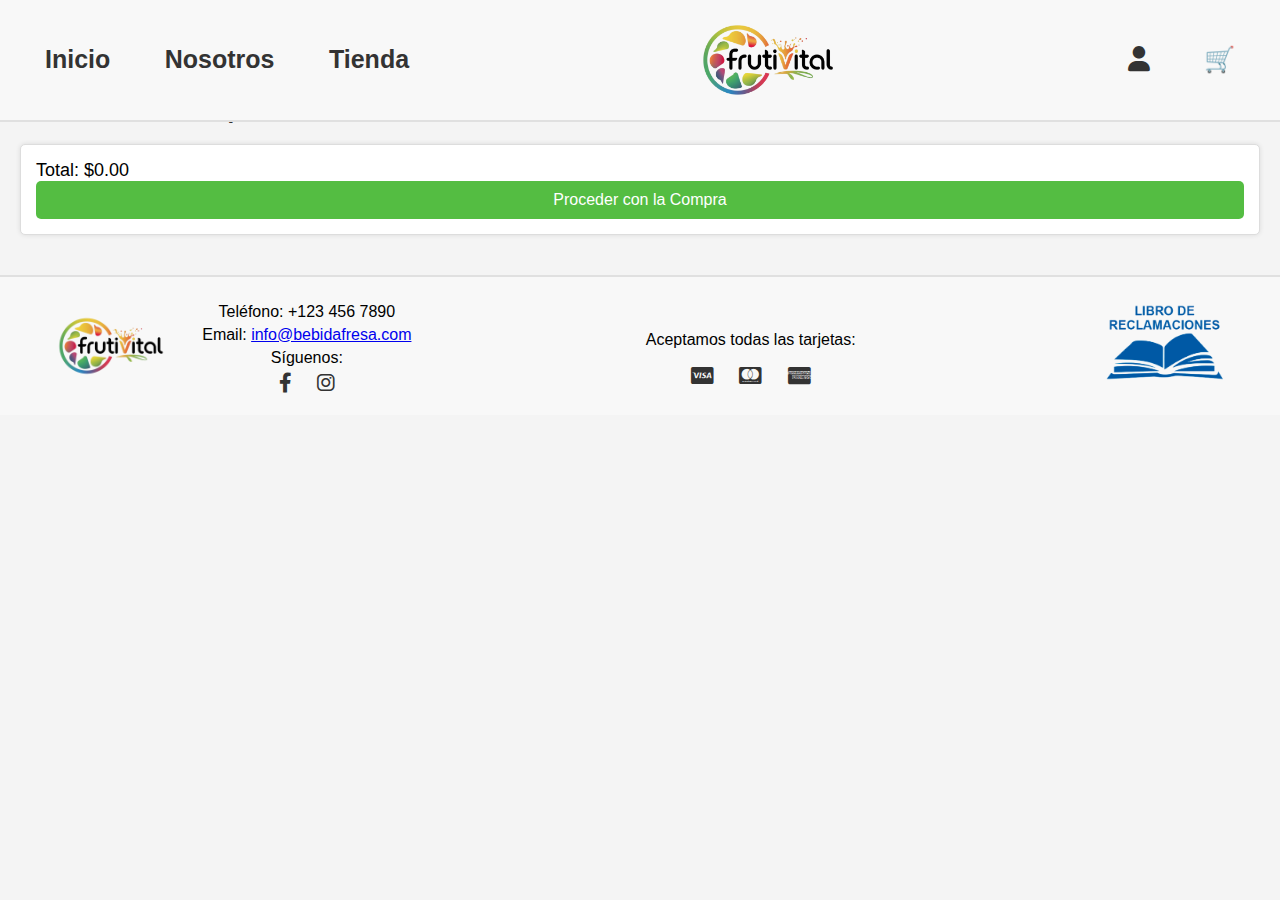
<file: carrito.html>
<!DOCTYPE html>
<html lang="es">
<head>
    <meta charset="UTF-8">
    <meta name="viewport" content="width=device-width, initial-scale=1.0">
    <title>Carrito de Compras</title>
    <link rel="stylesheet" href="css/carrito.css">
    <link rel="stylesheet" href="https://cdnjs.cloudflare.com/ajax/libs/font-awesome/6.0.0-beta3/css/all.min.css">
</head>
<body>
    <header>
        <div class="header-container">
            <nav class="nav-left">
                <a href="index.html">Inicio</a>
                <a href="nosotros.html">Nosotros</a>
                <a href="tienda.html">Tienda</a>
            </nav>
            <div class="logo-container">
                <img src="imagenes/logo.png" alt="Logo" class="logo">
            </div>
            <div class="nav-right">
                <a href="iniciar sesion.html" class="icon-link"><i class="fas fa-user"></i></a>
                <a href="carrito.html" id="cart-icon" class="icon-link">🛒</a>
            </div>
        </div>
    </header>

    <main>
        <section id="cart">
            <h1>Tu Carrito de Compras</h1>
            <ul id="cart-items">
                <!-- Los productos del carrito serán añadidos aquí por JavaScript -->
            </ul>
            <div class="cart-summary">
                <p id="total-price">Total: $0.00</p>
                <button id="checkout-button">Proceder con la Compra</button>
            </div>
        </section>
    </main>

    <footer>
        <div class="footer-content">
            <div class="logo-contact">
                <img src="imagenes/logo.png" alt="Logo" class="footer-logo">
                <div class="contact-info">
                    <p>Teléfono: +123 456 7890</p>
                    <p>Email: <a href="mailto:info@bebidafresa.com">info@bebidafresa.com</a></p>
                    <p>Síguenos:</p>
                    <div class="social-icons">
                        <a href="https://www.facebook.com/profile.php?id=61564881196009&mibextid=qi2Omg&rdid=guccCnYIOMd3tkDh&share_url=https%3A%2F%2Fwww.facebook.com%2Fshare%2FWGmqkBfZDGgiv8Hw%2F%3Fmibextid%3Dqi2Omg" target="_blank" aria-label="Facebook">
                            <i class="fab fa-facebook-f"></i>
                        </a>
                        <a href="https://instagram.com" target="_blank" aria-label="Instagram">
                            <i class="fab fa-instagram"></i>
                        </a>
                    </div>
                </div>
            </div>
            <div class="payment-info">
                <p>Aceptamos todas las tarjetas:</p>
                <a href="https://www.visa.com" target="_blank" class="payment-icon" aria-label="Visa">
                    <i class="fab fa-cc-visa"></i>
                </a>
                <a href="https://www.mastercard.com" target="_blank" class="payment-icon" aria-label="MasterCard">
                    <i class="fab fa-cc-mastercard"></i>
                </a>
                <a href="https://www.americanexpress.com" target="_blank" class="payment-icon" aria-label="American Express">
                    <i class="fab fa-cc-amex"></i>
                </a>
            </div>
            <div class="complaint-book">
                <img src="imagenes/libro de reclamaciones.png" alt="Libro de Reclamaciones">
            </div>
        </div>
    </footer>

    <!-- Incluir JavaScript al final del body -->
    <script src="carrito.js"></script>
</body>
</html>
</file>
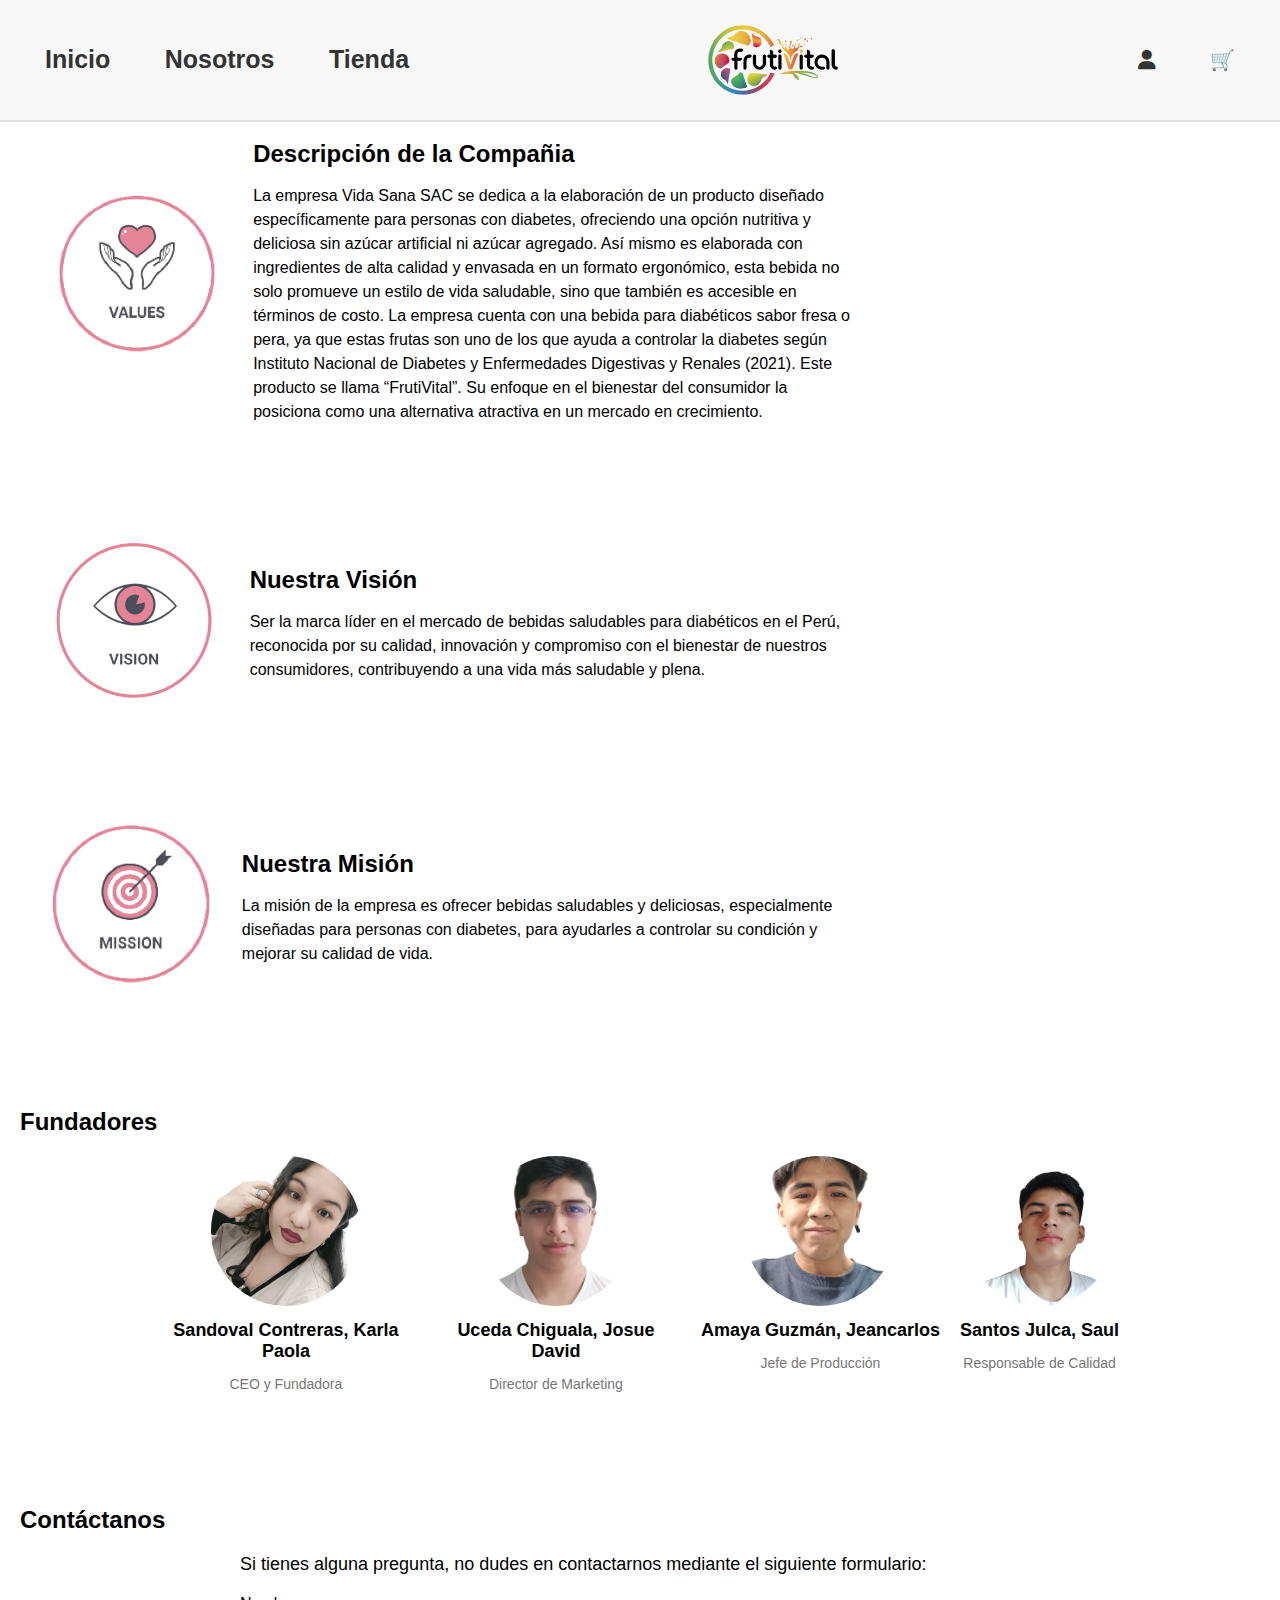
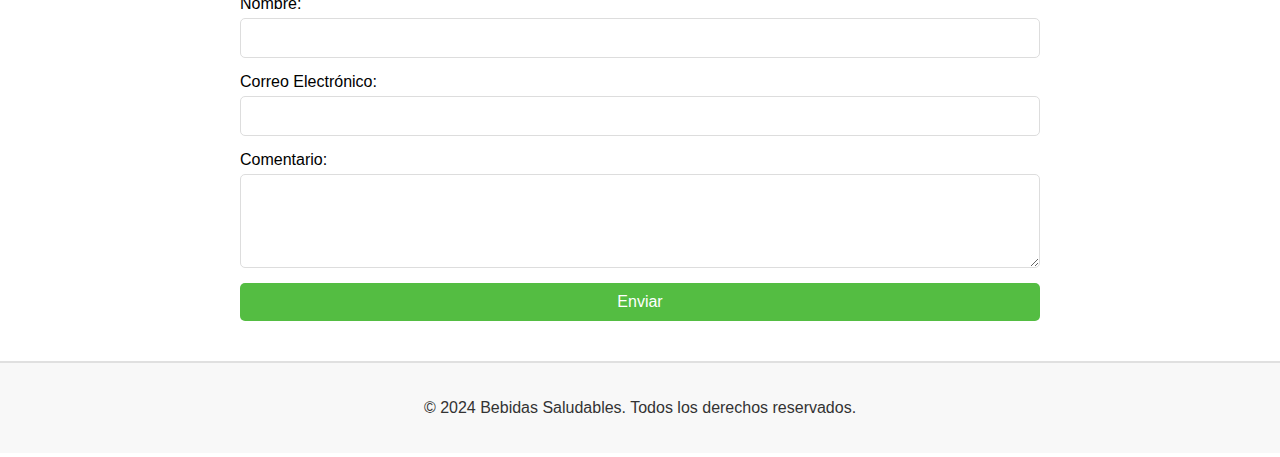
<file: nosotros.html>
<!DOCTYPE html>
<html lang="es">
<head>
    <meta charset="UTF-8">
    <meta name="viewport" content="width=device-width, initial-scale=1.0">
    <title>Sobre Nosotros</title>
    <link rel="stylesheet" href="css/nosotros.css">
    <link rel="stylesheet" href="https://cdnjs.cloudflare.com/ajax/libs/font-awesome/6.0.0-beta3/css/all.min.css">
</head>
<body>
    <header>
        <div class="header-container">
            <nav class="nav-left">
                <a href="index.html">Inicio</a>
                <a href="nosotros.html">Nosotros</a>
                <a href="tienda.html">Tienda</a>
            </nav>
            <div class="logo-container">
                <img src="imagenes/logo.png" alt="Logo" class="logo">
            </div>
            <div class="nav-right">
                <a href="iniciar sesion.html" class="icon-link" title="Iniciar Sesión"><i class="fas fa-user"></i></a>
                <a href="carrito.html" id="cart-icon" class="icon-link">🛒</a>
            </div>
        </div>
    </header>

    <main>
        <section id="mision" class="section-padding">
            <div class="section-container">
                <div class="section-image">
                    <img src="imagenes/nosotros.png" alt="Misión">
                </div>
                <div class="section-text">
                    <h2>Descripción de la Compañia</h2>
                    <p>La empresa Vida Sana SAC se dedica a la elaboración de un producto diseñado específicamente para personas con diabetes, ofreciendo una opción nutritiva y deliciosa sin azúcar artificial ni azúcar agregado. Así mismo es elaborada con ingredientes de alta calidad y envasada en un formato ergonómico, esta bebida no solo promueve un estilo de vida saludable, sino que también es accesible en términos de costo. La empresa cuenta con una bebida para diabéticos sabor fresa o pera, ya que estas frutas son uno de los que ayuda a controlar la diabetes según Instituto Nacional de Diabetes y Enfermedades Digestivas y Renales (2021). Este producto se llama “FrutiVital”. Su enfoque en el bienestar del consumidor la posiciona como una alternativa atractiva en un mercado en crecimiento.</p>
                </div>
            </div>
        </section>

        <section id="vision" class="section-padding">
            <div class="section-container">
                <div class="section-image">
                    <img src="imagenes/vision.png" alt="Visión">
                </div>
                <div class="section-text">
                    <h2>Nuestra Visión</h2>
                    <p>Ser la marca líder en el mercado de bebidas saludables para diabéticos en el Perú, reconocida por su calidad, innovación y compromiso con el bienestar de nuestros consumidores, contribuyendo a una vida más saludable y plena.</p>
                </div>
            </div>
        </section>

        <section id="about-us" class="section-padding">
            <div class="section-container">
                <div class="section-image">
                    <img src="imagenes/mision.png" alt="Sobre Nosotros">
                </div>
                <div class="section-text">
                    <h2>Nuestra Misión</h2>
                    <p>La misión de la empresa es ofrecer bebidas saludables y deliciosas, especialmente diseñadas para personas con diabetes, para ayudarles a controlar su condición y mejorar su calidad de vida.</p>
                </div>
            </div>
        </section>

        <section id="team" class="section-padding">
            <h2>Fundadores</h2>
            <div class="team-container">
                <div class="team-member">
                    <img src="imagenes/Karla.png" alt="Miembro del Equipo 1">
                    <h3>Sandoval Contreras, Karla Paola</h3>
                    <p>CEO y Fundadora</p>
                </div>
                <div class="team-member">
                    <img src="imagenes/Josue.png" alt="Miembro del Equipo 2">
                    <h3>Uceda Chiguala, Josue David</h3>
                    <p>Director de Marketing</p>
                </div>
                <div class="team-member">
                    <img src="imagenes/jean.png" alt="Miembro del Equipo 3">
                    <h3>Amaya Guzmán, Jeancarlos</h3>
                    <p>Jefe de Producción</p>
                </div>
                <div class="team-member">
                    <img src="imagenes/saul.png" alt="Miembro del Equipo 4">
                    <h3>Santos Julca, Saul</h3>
                    <p>Responsable de Calidad</p>
                </div>
            </div>
        </section>

        <section id="contact" class="section-padding">
            <h2>Contáctanos</h2>
            <div class="contact-container">
                <p>Si tienes alguna pregunta, no dudes en contactarnos mediante el siguiente formulario:</p>
                <form action="submit_form.php" method="post">
                    <div class="form-group">
                        <label for="name">Nombre:</label>
                        <input type="text" id="name" name="name" required>
                    </div>
                    <div class="form-group">
                        <label for="email">Correo Electrónico:</label>
                        <input type="email" id="email" name="email" required>
                    </div>
                    <div class="form-group">
                        <label for="comment">Comentario:</label>
                        <textarea id="comment" name="comment" rows="4" required></textarea>
                    </div>
                    <button type="submit">Enviar</button>
                </form>
            </div>
        </section>
    </main>

    <footer>
        <div class="footer-content">
            <p>&copy; 2024 Bebidas Saludables. Todos los derechos reservados.</p>
        </div>
    </footer>
</body>
</html>
</file>
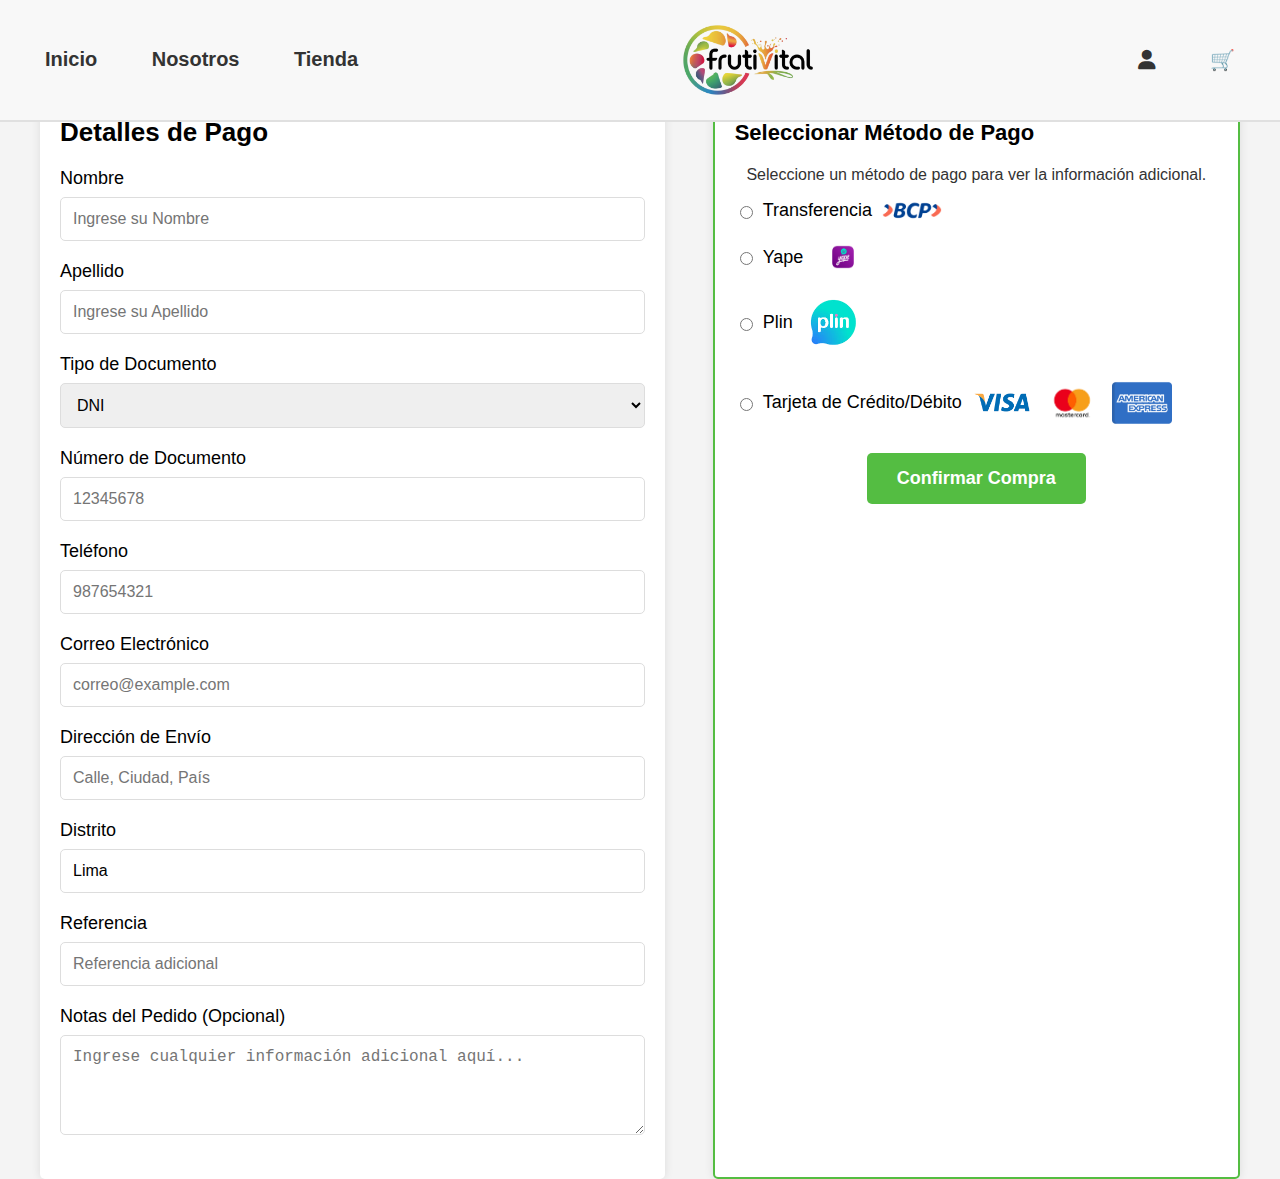
<file: tarjeta.html>
<!DOCTYPE html>
<html lang="es">
<head>
    <meta charset="UTF-8">
    <meta name="viewport" content="width=device-width, initial-scale=1.0">
    <title>Pagar - Tu Compra</title>
    <link rel="stylesheet" href="css/tarjeta.css">
    <link rel="stylesheet" href="https://cdnjs.cloudflare.com/ajax/libs/font-awesome/6.0.0-beta3/css/all.min.css">
</head>
<body>
    <header>
        <div class="header-container">
            <nav class="nav-left">
                <a href="index.html">Inicio</a>
                <a href="nosotros.html">Nosotros</a>
                <a href="tienda.html">Tienda</a>
            </nav>
            <div class="logo-container">
                <img src="imagenes/logo.png" alt="Logo" class="logo">
            </div>
            <div class="nav-right">
                <a href="iniciar sesion.html" class="icon-link"><i class="fas fa-user"></i></a>
                <a href="carrito.html" id="cart-icon" class="icon-link">🛒</a>
            </div>
        </div>
    </header>

    <main>
        <section id="payment">
            <div class="payment-container">
                <div class="payment-details">
                    <h1>Detalles de Pago</h1>
                    <form id="payment-form">
                        <div class="form-group">
                            <label for="first-name">Nombre</label>
                            <input type="text" id="first-name" name="first-name" placeholder="Ingrese su Nombre" required>
                        </div>
                        <div class="form-group">
                            <label for="last-name">Apellido</label>
                            <input type="text" id="last-name" name="last-name" placeholder="Ingrese su Apellido" required>
                        </div>
                        <div class="form-group">
                            <label for="id-type">Tipo de Documento</label>
                            <select id="id-type" name="id-type" required>
                                <option value="dni">DNI</option>
                                <option value="ruc">RUC</option>
                            </select>
                        </div>
                        <div class="form-group">
                            <label for="id-number">Número de Documento</label>
                            <input type="text" id="id-number" name="id-number" placeholder="12345678" required>
                        </div>
                        <div class="form-group">
                            <label for="phone">Teléfono</label>
                            <input type="text" id="phone" name="phone" placeholder="987654321" required>
                        </div>
                        <div class="form-group">
                            <label for="email">Correo Electrónico</label>
                            <input type="email" id="email" name="email" placeholder="correo@example.com" required>
                        </div>
                        <div class="form-group">
                            <label for="shipping-address">Dirección de Envío</label>
                            <input type="text" id="shipping-address" name="shipping-address" placeholder="Calle, Ciudad, País" required>
                        </div>
                        <div class="form-group">
                            <label for="district">Distrito</label>
                            <input type="text" id="district" name="district" value="Lima" readonly required>
                        </div>
                        <div class="form-group">
                            <label for="reference">Referencia</label>
                            <input type="text" id="reference" name="reference" placeholder="Referencia adicional">
                        </div>
                        <div class="form-group">
                            <label for="notes">Notas del Pedido (Opcional)</label>
                            <textarea id="notes" name="notes" placeholder="Ingrese cualquier información adicional aquí..."></textarea>
                        </div>
                    </form>
                </div>
                <div class="payment-methods">
                    <h2>Seleccionar Método de Pago</h2>
                    <p id="payment-info-text">Seleccione un método de pago para ver la información adicional.</p>
                    <form id="payment-method-form">
                        <div class="form-group">
                            <label>
                                <input type="radio" name="payment-method" value="transferencia" id="transferencia">
                                Transferencia
                                <img src="imagenes/bcp.png" alt="BCP" class="payment-icon">
                            </label>
                            <div id="transferencia-details" class="method-details">
                                <p>Realizar tu pago directamente en nuestras cuentas bancarias:</p>
                                <p> BCP N°: 194-9856101-0-78</p>
                                <p>CCI: 002194009856101078</p>
                                <p>Titular:<strong>Karla Paola Sandoval Contreras</strong></p>
                                <p>Una vez realizado el abono por favor enviar el voucher a nuestro whatsapp</p>
                                <p><strong>9977753496</strong></p>
                                <p>¡Muchas Gracias</p>
                            </div>
                        </div>
                        <div class="form-group">
                            <label>
                                <input type="radio" name="payment-method" value="yape" id="yape">
                                Yape
                                <img src="imagenes/yape.png" alt="Yape" class="payment-icon">
                            </label>
                            <div id="yape-details" class="method-details">
                                <p>Realizar tu pago 100% seguro a través de tu aplicativo YAPE registrando el número <strong>997753496</strong></p>
                                <p>No olvides confirmar el pago enviando la constancia a nuestro Whatsapp</p>
                                <p><strong>9977753496</strong></p>
                                <p>Titula:<strong> Karla Paola Sandoval Contreras</strong></p>
                                <p>¡Muchas Gracias por su compra</p>
                            </div>
                        </div>
                        <div class="form-group">
                            <label>
                                <input type="radio" name="payment-method" value="plin" id="plin">
                                Plin
                                <img src="imagenes/plin.png" alt="Plin" class="payment-icon">
                            </label>
                            <div id="plin-details" class="method-details">
                                <p>Realizar tu pago 100% seguro a través de tu aplicativo PLIN registrando el número <strong>997753496</strong></p>
                                <p>No olvides confirmar el pago enviando la constancia a nuestro Whatsapp</p>
                                <p><strong>9977753496</strong></p>
                                <p>Titula:<strong> Karla Paola Sandoval Contreras</strong></p>
                                <p>¡Muchas Gracias por su compra</p>
                            </div>
                        </div>
                        <div class="form-group">
                            <label>
                                <input type="radio" name="payment-method" value="tarjeta" id="tarjeta">
                                Tarjeta de Crédito/Débito
                                <img src="imagenes/visa.png" alt="Visa" class="payment-icon">
                                <img src="imagenes/mastercar.png" alt="MasterCard" class="payment-icon">
                                <img src="imagenes/american.png" alt="American Express" class="payment-icon">
                            </label>
                            <div id="tarjeta-details" class="method-details">
                                <p>Usted ingresará los datos de su tarjeta en el portal de pagos 100% SEGURO. Ingrese los detalles de su tarjeta:</p>
                                <div class="form-group">
                                    <label for="card-number">Número de Tarjeta</label>
                                    <input type="text" id="card-number" name="card-number" placeholder="1234 5678 9012 3456" required>
                                </div>
                                <div class="form-group">
                                    <label for="card-expiry">Fecha de Expiración</label>
                                    <input type="text" id="card-expiry" name="card-expiry" placeholder="MM/AA" required>
                                </div>
                                <div class="form-group">
                                    <label for="card-cvc">CVC</label>
                                    <input type="text" id="card-cvc" name="card-cvc" placeholder="123" required>
                                </div>
                                <div class="form-group">
                                    <label for="card-holder">Nombre del Titular</label>
                                    <input type="text" id="card-holder" name="card-holder" placeholder="Juan Pérez" required>
                                </div>
                                <p>Tus datos personales se utilizarán para procesar tu pedido, mejorar tu experiencia en esta web y otros própositos descritos en nuestra política de privacidad.</p>
                            </div>
                        </div>
                        <!-- Botón de Confirmar Compra -->
                        <div class="confirm-container">
                            <button type="submit" id="confirm-button">Confirmar Compra</button>
                        </div>
                    </form>
                </div>
            </div>
        </section>
    </main>

    <script src="tarjeta.js"></script>
</body>
</html>
</file>
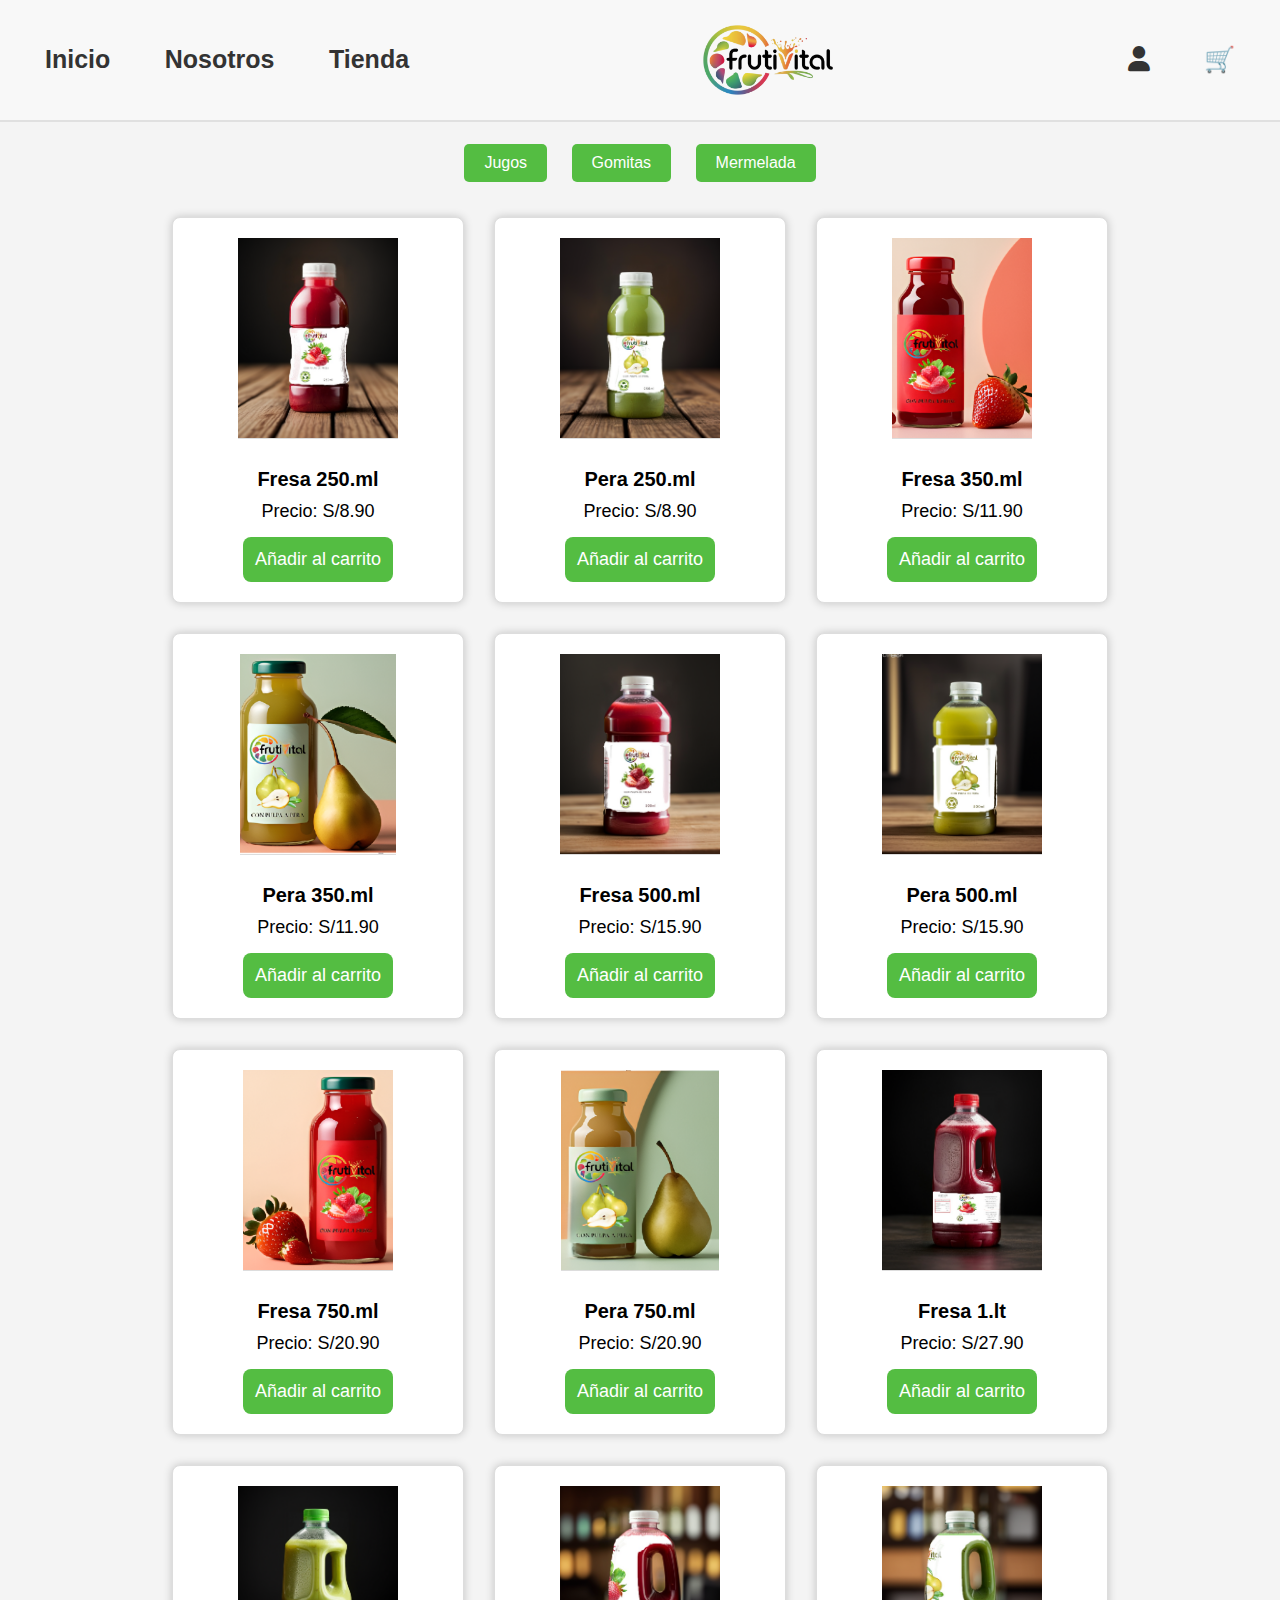
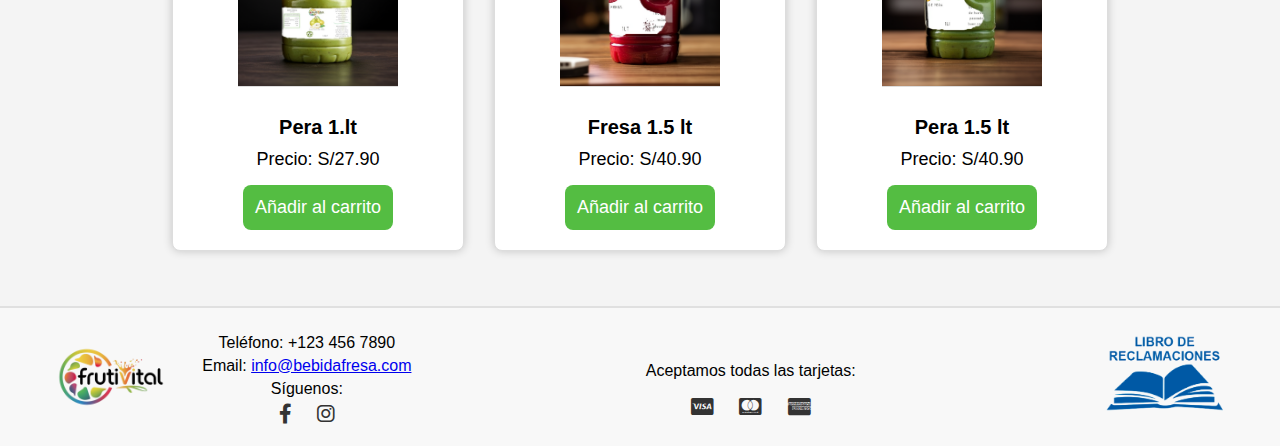
<file: tienda.html>
<!DOCTYPE html>
<html lang="es">
<head>
    <meta charset="UTF-8">
    <meta name="viewport" content="width=device-width, initial-scale=1.0">
    <title>Tienda</title>
    <link rel="stylesheet" href="css/tienda.css">
    <link rel="stylesheet" href="https://cdnjs.cloudflare.com/ajax/libs/font-awesome/6.0.0-beta3/css/all.min.css">
</head>
<body>
    <header>
        <div class="header-container">
            <nav class="nav-left">
                <a href="index.html">Inicio</a>
                <a href="nosotros.html">Nosotros</a>
                <a href="tienda.html">Tienda</a>
            </nav>
            <div class="logo-container">
                <img src="imagenes/logo.png" alt="Logo" class="logo">
            </div>
            <div class="nav-right">
                <a href="iniciar sesion.html" class="icon-link"><i class="fas fa-user"></i></a>
                <a href="carrito.html" id="cart-icon" class="icon-link">🛒</a>
            </div>
        </div>
    </header>

    <main>
        <section id="store">
            <h1>Tienda</h1>
            <div class="categories">
                <button class="category-btn" data-category="bebidas">Jugos</button>
                <button class="category-btn" data-category="snacks">Gomitas</button>
                <button class="category-btn" data-category="postres">Mermelada</button>
            </div>
            <div class="products" id="products">
            </div>
        </section>
    </main>

    <footer>
        <div class="footer-content">
            <div class="logo-contact">
                <img src="imagenes/logo.png" alt="Logo" class="footer-logo">
                <div class="contact-info">
                    <p>Teléfono: +123 456 7890</p>
                    <p>Email: <a href="mailto:info@bebidafresa.com">info@bebidafresa.com</a></p>
                    <p>Síguenos:</p>
                    <div class="social-icons">
                        <a href="https://www.facebook.com/profile.php?id=61564881196009&mibextid=qi2Omg&rdid=guccCnYIOMd3tkDh&share_url=https%3A%2F%2Fwww.facebook.com%2Fshare%2FWGmqkBfZDGgiv8Hw%2F%3Fmibextid%3Dqi2Omg" target="_blank" aria-label="Facebook">
                            <i class="fab fa-facebook-f"></i>
                        </a>
                        <a href="https://instagram.com" target="_blank" aria-label="Instagram">
                            <i class="fab fa-instagram"></i>
                        </a>
                    </div>
                </div>
            </div>
            <div class="payment-info">
                <p>Aceptamos todas las tarjetas:</p>
                <a href="https://www.visa.com" target="_blank" class="payment-icon" aria-label="Visa">
                    <i class="fab fa-cc-visa"></i>
                </a>
                <a href="https://www.mastercard.com" target="_blank" class="payment-icon" aria-label="MasterCard">
                    <i class="fab fa-cc-mastercard"></i>
                </a>
                <a href="https://www.americanexpress.com" target="_blank" class="payment-icon" aria-label="American Express">
                    <i class="fab fa-cc-amex"></i>
                </a>
            </div>
            <div class="complaint-book">
                <img src="imagenes/libro de reclamaciones.png" alt="Libro de Reclamaciones">
            </div>
        </div>
    </footer>

    <script src="tienda.js"></script>
</body>
</html>
</file>
<file: css/carrito.css>
/* carrito.css */
body {
    font-family: Arial, sans-serif;
    margin: 0;
    padding: 0;
    background-color: #f4f4f4;
}

/* Estilos para el encabezado */
header {
    background-color: #f8f8f8;
    border-bottom: 2px solid #e0e0e0;
    padding: 10px 0;
    position: fixed;
    width: 100%;
    top: 0;
    z-index: 1000;
}

.header-container {
    display: flex;
    align-items: center;
    justify-content: space-between;
    padding: 0 20px;
}

.nav-left a, .nav-right a {
    text-decoration: none;
    color: #333;
    margin: 0 25px;
    font-size: 25px;
    font-weight: bold;
    transition: color 0.3s ease;
}

.nav-left a:hover, .nav-right a:hover {
    color: #54BD42;
}

.logo-container {
    flex: 1;
    display: flex;
    justify-content: center;
}

.logo {
    max-height: 100px;
    width: auto;
}

/* Estilos específicos para el carrito */
#cart {
    padding: 80px 20px 20px;
}

h1 {
    font-size: 24px;
    color: #333;
    margin-bottom: 20px;
}

#cart-items {
    list-style: none;
    padding: 0;
    margin: 0;
}

.cart-item {
    background-color: #fff;
    border: 1px solid #ddd;
    padding: 15px;
    margin-bottom: 10px;
    border-radius: 5px;
    box-shadow: 0 0 5px rgba(0, 0, 0, 0.1);
    display: flex;
    align-items: center;
    justify-content: space-between;
}

.cart-item img {
    max-width: 100px;
    height: auto;
    margin-right: 15px;
}

.cart-item-details {
    flex: 1;
}

.cart-item-name {
    font-weight: bold;
}

.cart-item-price {
    color: #54BD42;
}

.cart-item-quantity {
    margin-top: 5px;
}

.cart-item-actions {
    display: flex;
    align-items: center;
}

.cart-item-actions button {
    background-color: #54BD42;
    color: white;
    border: none;
    border-radius: 5px;
    padding: 5px 10px;
    font-size: 14px;
    cursor: pointer;
    margin-left: 10px;
}

.cart-item-actions button:hover {
    background-color: #54BD42;
}

.cart-summary {
    margin-top: 20px;
    padding: 15px;
    background-color: #fff;
    border: 1px solid #ddd;
    border-radius: 5px;
    box-shadow: 0 0 5px rgba(0, 0, 0, 0.1);
}

.cart-summary p {
    font-size: 18px;
    margin: 0;
}

.cart-summary button {
    display: block;
    width: 100%;
    padding: 10px;
    background-color: #54BD42;
    color: white;
    border: none;
    border-radius: 5px;
    font-size: 16px;
    cursor: pointer;
    transition: background-color 0.3s ease;
}

.cart-summary button:hover {
    background-color: #54BD42;
}

/* Estilos para el pie de página */
footer {
    background-color: #f8f8f8;
    border-top: 2px solid #e0e0e0;
    padding: 20px;
    text-align: center;
    margin-top: 20px;
}

.footer-content {
    display: flex;
    justify-content: space-between;
    align-items: center;
    flex-wrap: wrap;
    max-width: 1200px;
    margin: 0 auto;
}

.logo-contact {
    display: flex;
    align-items: center;
    gap: 20px;
}

.footer-logo {
    max-height: 80px;
    width: auto;
}

.contact-info p {
    margin: 5px 0;
}

.social-icons a {
    text-decoration: none;
    color: #333;
    margin: 0 10px;
    font-size: 20px;
    transition: color 0.3s ease;
}

.social-icons a:hover {
    color: #54BD42;
}

.payment-info {
    margin-top: 10px;
}

.payment-info a {
    text-decoration: none;
    color: #333;
    margin: 0 10px;
    font-size: 20px;
    transition: color 0.3s ease;
}

.payment-info a:hover {
    color: #54BD42;
}

.complaint-book img {
    max-width: 150px;
    height: auto;
}
</file>
<file: css/nosotros.css>
/* Estilos Generales */
body {
    font-family: Arial, sans-serif;
    margin: 0;
    padding: 0;
    box-sizing: border-box;
}

header {
    background-color: #f8f8f8;
    border-bottom: 2px solid #e0e0e0;
    padding: 10px 0;
    position: fixed;
    width: 100%;
    top: 0;
    z-index: 1000;
}

.header-container {
    display: flex;
    align-items: center;
    justify-content: space-between;
    padding: 0 20px;
}

.nav-left a, .nav-right a {
    text-decoration: none;
    color: #333;
    margin: 0 25px; /* Mayor separación entre los enlaces */
    font-size: 25px; /* Tamaño de fuente mayor */
    font-weight: bold; /* Fuente en negrita */
    transition: color 0.3s ease; /* Transición suave para el cambio de color */
}

.nav-left a:hover, .nav-right a:hover {
    color: #54BD42;
}

.logo-container {
    flex: 1;
    display: flex;
    justify-content: center;
}

.logo {
    max-height: 100px;
    width: auto;
}

.nav-right .icon-link {
    font-size: 20px;
    color: #333;
    transition: color 0.3s ease;
}

.nav-right .icon-link:hover {
    color: #54BD42;
}

main {
    margin-top: 80px; /* Ajusta el margen superior para evitar que el contenido se oculte debajo del encabezado fijo */
}

.section-padding {
    padding: 40px 20px;
}

.section-container {
    display: flex;
    align-items: center;
    gap: 20px;
    max-width: 1200px;
    margin: 0 auto;
}

.section-image img {
    max-width: 300px; /* Ajusta el tamaño de la imagen */
    height: 200px; /* Fija la altura para todas las imágenes */
    object-fit: cover; /* Asegura que la imagen se recorte adecuadamente */
    border-radius: 8px;
}

.section-text {
    max-width: 600px;
}

.section-text h2 {
    font-size: 24px;
    margin-bottom: 15px;
}

.section-text p {
    font-size: 16px;
    line-height: 1.5;
}

.team-container {
    display: flex;
    flex-wrap: wrap;
    gap: 20px;
    justify-content: center;
    max-width: 1200px;
    margin: 0 auto;
}

.team-member {
    text-align: center;
    max-width: 250px;
}

.team-member img {
    width: 150px; /* Fija el tamaño de las imágenes del equipo */
    height: 150px;
    object-fit: cover;
    border-radius: 50%;
}

.team-member h3 {
    font-size: 18px;
    margin: 10px 0 5px;
}

.team-member p {
    font-size: 14px;
    color: #777;
}

.contact-container {
    max-width: 800px;
    margin: 0 auto;
}

.contact-container p {
    font-size: 18px;
    margin-bottom: 20px;
}

form {
    display: flex;
    flex-direction: column;
    gap: 15px;
}

.form-group {
    display: flex;
    flex-direction: column;
}

.form-group label {
    font-size: 16px;
    margin-bottom: 5px;
}

.form-group input, 
.form-group textarea {
    padding: 10px;
    font-size: 16px;
    border: 1px solid #ddd;
    border-radius: 5px;
}

form button {
    padding: 10px 20px;
    background-color: #54BD42;
    color: white;
    border: none;
    border-radius: 5px;
    cursor: pointer;
    font-size: 16px;
    transition: background-color 0.3s ease;
}

form button:hover {
    background-color: #21411c;
}

footer {
    background-color: #f8f8f8;
    border-top: 2px solid #e0e0e0;
    padding: 20px;
    text-align: center;
}

.footer-content {
    font-size: 16px;
    color: #333;
}
</file>
<file: css/tarjeta.css>
/* Estilos Generales */
body {
    font-family: Arial, sans-serif;
    margin: 0;
    padding: 0;
    background-color: #f4f4f4;
}

/* Estilos del Header */
header {
    background-color: #f8f8f8;
    border-bottom: 2px solid #e0e0e0;
    padding: 10px 0;
    position: fixed;
    width: 100%;
    top: 0;
    z-index: 1000;
}

.header-container {
    display: flex;
    align-items: center;
    justify-content: space-between;
    padding: 0 20px;
}

.nav-left a, .nav-right a {
    text-decoration: none;
    color: #333;
    margin: 0 25px;
    font-size: 20px;
    font-weight: bold;
    transition: color 0.3s ease;
}

.nav-left a:hover, .nav-right a:hover {
    color: #54BD42;
}

.logo-container {
    flex: 1;
    display: flex;
    justify-content: center;
}

.logo {
    max-height: 100px;
    width: auto;
}

/* Estilos para la Sección de Pago */
main {
    padding: 80px 20px 20px;
}

#payment {
    display: flex;
    justify-content: center;
    align-items: flex-start;
    height: calc(100vh - 80px);
}

.payment-container {
    display: flex;
    justify-content: space-between;
    width: 100%;
    max-width: 1200px;
}

.payment-details, .payment-methods {
    background-color: #fff;
    padding: 20px;
    border-radius: 5px;
    box-shadow: 0 0 10px rgba(0, 0, 0, 0.1);
}

.payment-details {
    margin-right: 2%;
    width: 50%;
}

.payment-methods {
    margin-left: 2%;
    width: 45%;
    border: 2px solid #54BD42; /* Línea roja */
    box-sizing: border-box;
}

.payment-details h1 {
    font-size: 26px;
    margin-bottom: 20px;
}

.payment-details .form-group {
    margin-bottom: 20px;
}

.payment-details .form-group label {
    display: block;
    margin-bottom: 8px;
    font-size: 18px;
}

.payment-details .form-group input, 
.payment-details .form-group select, 
.payment-details .form-group textarea {
    width: 100%;
    padding: 12px;
    font-size: 16px;
    border: 1px solid #ddd;
    border-radius: 5px;
    box-sizing: border-box;
}

.payment-details .form-group textarea {
    height: 100px;
    resize: vertical;
}

.payment-methods h2 {
    font-size: 22px;
    margin-bottom: 20px;
}

.payment-methods .form-group {
    margin-bottom: 20px;
}

.payment-methods .form-group label {
    display: flex;
    align-items: center;
    font-size: 18px;
}

.payment-methods .form-group input[type="radio"] {
    margin-right: 10px;
}

.payment-methods .payment-icon {
    width: 60px;
    height: auto;
    margin-left: 10px;
}

.method-details {
    display: none;
    padding: 15px;
    border: 1px solid #ddd;
    border-radius: 5px;
    margin-top: 10px;
    background-color: #f9f9f9;
}

.method-details.active {
    display: block;
}

#payment-info-text {
    margin-top: 20px;
    font-size: 16px;
    color: #333;
    text-align: center;
}

/* Estilos para el Botón de Confirmar Compra */
.confirm-container {
    margin-top: 20px;
    text-align: center;
}

#confirm-button {
    background-color: #54BD42; /* Color de fondo rojo */
    color: #fff; /* Texto en blanco */
    border: none;
    padding: 15px 30px;
    font-size: 18px;
    font-weight: bold;
    border-radius: 5px;
    cursor: pointer;
    transition: background-color 0.3s ease, transform 0.2s ease;
}

#confirm-button:hover {
    background-color: #244d1d; /* Color de fondo rojo oscuro */
    transform: scale(1.05); /* Agrandar ligeramente al pasar el puntero */
}
</file>
<file: css/tienda.css>
/* Estilos generales para la tienda */
body {
    font-family: Arial, sans-serif;
    margin: 0;
    padding: 0;
    background-color: #f4f4f4;
}

/* Estilos para el encabezado */
header {
    background-color: #f8f8f8;
    border-bottom: 2px solid #e0e0e0;
    padding: 10px 0;
    position: fixed;
    width: 100%;
    top: 0;
    z-index: 1000;
}

.header-container {
    display: flex;
    align-items: center;
    justify-content: space-between;
    padding: 0 20px;
}

.nav-left a, .nav-right a {
    text-decoration: none;
    color: #333;
    margin: 0 25px;
    font-size: 25px;
    font-weight: bold;
    transition: color 0.3s ease;
}

.nav-left a:hover, .nav-right a:hover {
    color: #54BD42;
}

.logo-container {
    flex: 1;
    display: flex;
    justify-content: center;
}

.logo {
    max-height: 100px;
    width: auto;
}

/* Estilos específicos para la página de la tienda */
#store {
    padding: 80px 20px 20px;
}

h1 {
    font-size: 24px;
    color: #333;
    margin-bottom: 20px;
    text-align: center;
}

/* Estilos para las categorías */
.categories {
    text-align: center;
    margin-bottom: 20px;
}

.category-btn {
    background-color: #54BD42;
    color: white;
    border: none;
    padding: 10px 20px;
    font-size: 16px;
    cursor: pointer;
    border-radius: 5px;
    margin: 0 10px;
    transition: background-color 0.3s ease;
}

.category-btn:hover {
    background-color: #274c20;
}

/* Estilos para los productos */
.products {
    display: flex;
    flex-wrap: wrap;
    justify-content: center;
}

.product {
    background-color: #fff;
    border: 1px solid #ddd;
    padding: 20px;
    margin: 15px;
    border-radius: 8px;
    box-shadow: 0 0 10px rgba(0, 0, 0, 0.2);
    text-align: center;
    width: 250px;
}

.product img {
    max-width: 100%;
    height: 200px;
    object-fit: cover;
    border-bottom: 1px solid #ddd;
    margin-bottom: 15px;
}

.product h2 {
    font-size: 20px; /* Aumenta el tamaño de fuente del nombre del producto */
    margin: 10px 0; /* Ajusta el margen superior e inferior */
}

.product p {
    font-size: 18px; /* Aumenta el tamaño de fuente del precio */
    margin: 5px 0; /* Ajusta el margen para espacio adicional */
}

.product button {
    background-color: #54BD42;
    color: white;
    border: none;
    padding: 12px;
    font-size: 18px;
    cursor: pointer;
    border-radius: 8px;
    transition: background-color 0.3s ease;
    margin-top: 10px;
}

.product button:hover {
    background-color: #274c20;
}

/* Estilos para el pie de página */
footer {
    background-color: #f8f8f8;
    border-top: 2px solid #e0e0e0;
    padding: 20px;
    text-align: center;
    margin-top: 20px;
}

.footer-content {
    display: flex;
    justify-content: space-between;
    align-items: center;
    flex-wrap: wrap;
    max-width: 1200px;
    margin: 0 auto;
}

.logo-contact {
    display: flex;
    align-items: center;
    gap: 20px;
}

.footer-logo {
    max-height: 80px;
    width: auto;
}

.contact-info p {
    margin: 5px 0;
}

.social-icons a {
    text-decoration: none;
    color: #333;
    margin: 0 10px;
    font-size: 20px;
    transition: color 0.3s ease;
}

.social-icons a:hover {
    color: #54BD42;
}

.payment-info {
    margin-top: 10px;
}

.payment-info a {
    text-decoration: none;
    color: #333;
    margin: 0 10px;
    font-size: 20px;
    transition: color 0.3s ease;
}

.payment-info a:hover {
    color: #54BD42;
}

.complaint-book img {
    max-width: 150px;
    height: auto;
}
</file>
